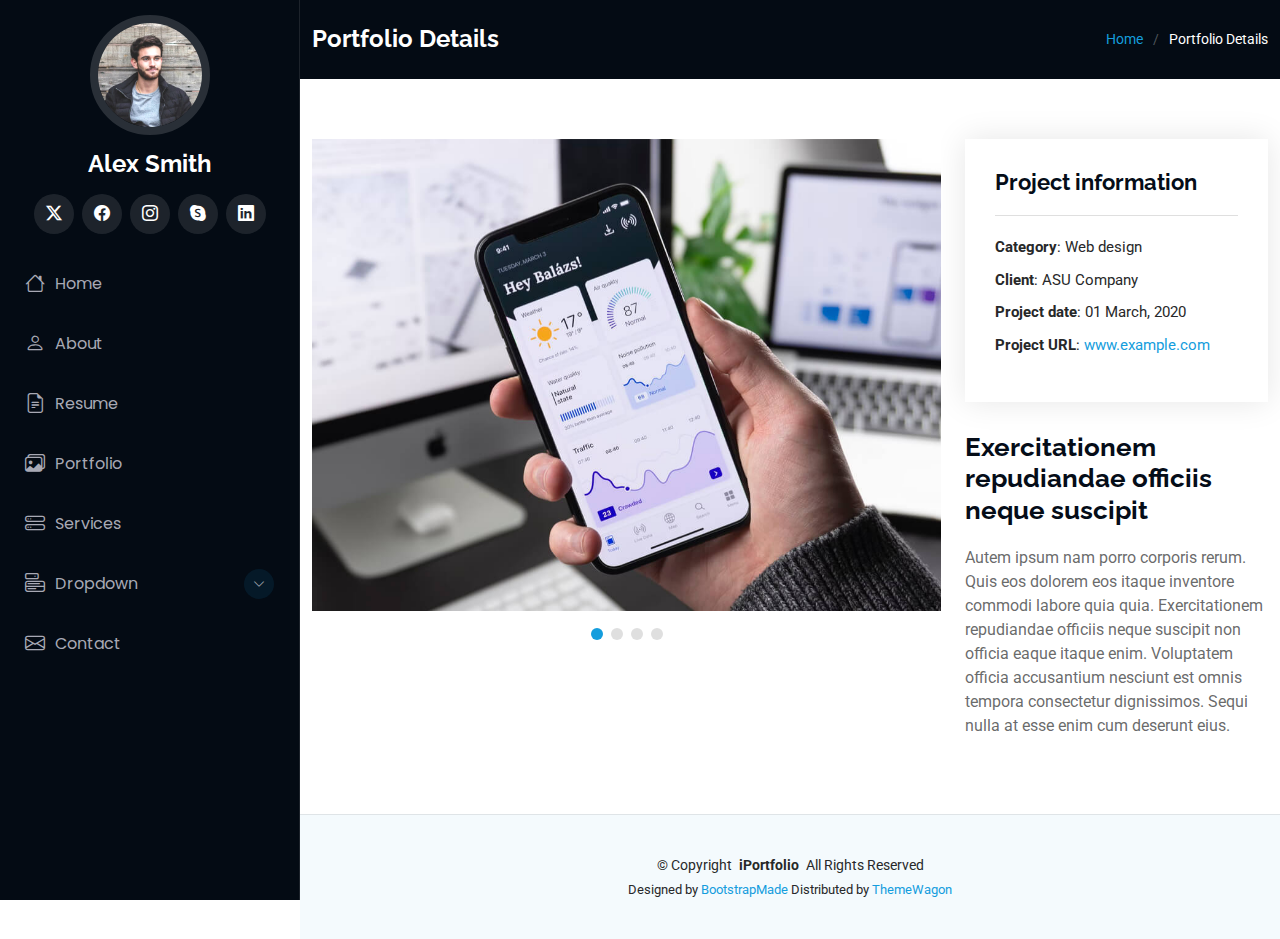
<file: portfolio-details.html>
<!DOCTYPE html>
<html lang="en">

<head>
  <meta charset="utf-8">
  <meta content="width=device-width, initial-scale=1.0" name="viewport">
  <title>Portfolio Details - iPortfolio Bootstrap Template</title>
  <meta content="" name="description">
  <meta content="" name="keywords">

  <!-- Favicons -->
  <link href="assets/img/favicon.png" rel="icon">
  <link href="assets/img/apple-touch-icon.png" rel="apple-touch-icon">

  <!-- Fonts -->
  <link href="https://fonts.googleapis.com" rel="preconnect">
  <link href="https://fonts.gstatic.com" rel="preconnect" crossorigin>
  <link href="https://fonts.googleapis.com/css2?family=Roboto:ital,wght@0,100;0,300;0,400;0,500;0,700;0,900;1,100;1,300;1,400;1,500;1,700;1,900&family=Poppins:ital,wght@0,100;0,200;0,300;0,400;0,500;0,600;0,700;0,800;0,900;1,100;1,200;1,300;1,400;1,500;1,600;1,700;1,800;1,900&family=Raleway:ital,wght@0,100;0,200;0,300;0,400;0,500;0,600;0,700;0,800;0,900;1,100;1,200;1,300;1,400;1,500;1,600;1,700;1,800;1,900&display=swap" rel="stylesheet">

  <!-- Vendor CSS Files -->
  <link href="assets/vendor/bootstrap/css/bootstrap.min.css" rel="stylesheet">
  <link href="assets/vendor/bootstrap-icons/bootstrap-icons.css" rel="stylesheet">
  <link href="assets/vendor/aos/aos.css" rel="stylesheet">
  <link href="assets/vendor/glightbox/css/glightbox.min.css" rel="stylesheet">
  <link href="assets/vendor/swiper/swiper-bundle.min.css" rel="stylesheet">

  <!-- Main CSS File -->
  <link href="assets/css/main.css" rel="stylesheet">

  <!-- =======================================================
  * Template Name: iPortfolio
  * Template URL: https://bootstrapmade.com/iportfolio-bootstrap-portfolio-websites-template/
  * Updated: Jun 29 2024 with Bootstrap v5.3.3
  * Author: BootstrapMade.com
  * License: https://bootstrapmade.com/license/
  ======================================================== -->
</head>

<body class="portfolio-details-page">

  <header id="header" class="header dark-background d-flex flex-column">
    <i class="header-toggle d-xl-none bi bi-list"></i>

    <div class="profile-img">
      <img src="assets/img/my-profile-img.jpg" alt="" class="img-fluid rounded-circle">
    </div>

    <a href="index.html" class="logo d-flex align-items-center justify-content-center">
      <!-- Uncomment the line below if you also wish to use an image logo -->
      <!-- <img src="assets/img/logo.png" alt=""> -->
      <h1 class="sitename">Alex Smith</h1>
    </a>

    <div class="social-links text-center">
      <a href="#" class="twitter"><i class="bi bi-twitter-x"></i></a>
      <a href="#" class="facebook"><i class="bi bi-facebook"></i></a>
      <a href="#" class="instagram"><i class="bi bi-instagram"></i></a>
      <a href="#" class="google-plus"><i class="bi bi-skype"></i></a>
      <a href="#" class="linkedin"><i class="bi bi-linkedin"></i></a>
    </div>

    <nav id="navmenu" class="navmenu">
      <ul>
        <li><a href="#hero"><i class="bi bi-house navicon"></i>Home</a></li>
        <li><a href="#about"><i class="bi bi-person navicon"></i> About</a></li>
        <li><a href="#resume"><i class="bi bi-file-earmark-text navicon"></i> Resume</a></li>
        <li><a href="#portfolio"><i class="bi bi-images navicon"></i> Portfolio</a></li>
        <li><a href="#services"><i class="bi bi-hdd-stack navicon"></i> Services</a></li>
        <li class="dropdown"><a href="#"><i class="bi bi-menu-button navicon"></i> <span>Dropdown</span> <i class="bi bi-chevron-down toggle-dropdown"></i></a>
          <ul>
            <li><a href="#">Dropdown 1</a></li>
            <li class="dropdown"><a href="#"><span>Deep Dropdown</span> <i class="bi bi-chevron-down toggle-dropdown"></i></a>
              <ul>
                <li><a href="#">Deep Dropdown 1</a></li>
                <li><a href="#">Deep Dropdown 2</a></li>
                <li><a href="#">Deep Dropdown 3</a></li>
                <li><a href="#">Deep Dropdown 4</a></li>
                <li><a href="#">Deep Dropdown 5</a></li>
              </ul>
            </li>
            <li><a href="#">Dropdown 2</a></li>
            <li><a href="#">Dropdown 3</a></li>
            <li><a href="#">Dropdown 4</a></li>
          </ul>
        </li>
        <li><a href="#contact"><i class="bi bi-envelope navicon"></i> Contact</a></li>
      </ul>
    </nav>

  </header>

  <main class="main">

    <!-- Page Title -->
    <div class="page-title dark-background">
      <div class="container d-lg-flex justify-content-between align-items-center">
        <h1 class="mb-2 mb-lg-0">Portfolio Details</h1>
        <nav class="breadcrumbs">
          <ol>
            <li><a href="index.html">Home</a></li>
            <li class="current">Portfolio Details</li>
          </ol>
        </nav>
      </div>
    </div><!-- End Page Title -->

    <!-- Portfolio Details Section -->
    <section id="portfolio-details" class="portfolio-details section">

      <div class="container" data-aos="fade-up" data-aos-delay="100">

        <div class="row gy-4">

          <div class="col-lg-8">
            <div class="portfolio-details-slider swiper init-swiper">

              <script type="application/json" class="swiper-config">
                {
                  "loop": true,
                  "speed": 600,
                  "autoplay": {
                    "delay": 5000
                  },
                  "slidesPerView": "auto",
                  "pagination": {
                    "el": ".swiper-pagination",
                    "type": "bullets",
                    "clickable": true
                  }
                }
              </script>

              <div class="swiper-wrapper align-items-center">

                <div class="swiper-slide">
                  <img src="assets/img/portfolio/app-1.jpg" alt="">
                </div>

                <div class="swiper-slide">
                  <img src="assets/img/portfolio/product-1.jpg" alt="">
                </div>

                <div class="swiper-slide">
                  <img src="assets/img/portfolio/branding-1.jpg" alt="">
                </div>

                <div class="swiper-slide">
                  <img src="assets/img/portfolio/books-1.jpg" alt="">
                </div>

              </div>
              <div class="swiper-pagination"></div>
            </div>
          </div>

          <div class="col-lg-4">
            <div class="portfolio-info" data-aos="fade-up" data-aos-delay="200">
              <h3>Project information</h3>
              <ul>
                <li><strong>Category</strong>: Web design</li>
                <li><strong>Client</strong>: ASU Company</li>
                <li><strong>Project date</strong>: 01 March, 2020</li>
                <li><strong>Project URL</strong>: <a href="#">www.example.com</a></li>
              </ul>
            </div>
            <div class="portfolio-description" data-aos="fade-up" data-aos-delay="300">
              <h2>Exercitationem repudiandae officiis neque suscipit</h2>
              <p>
                Autem ipsum nam porro corporis rerum. Quis eos dolorem eos itaque inventore commodi labore quia quia. Exercitationem repudiandae officiis neque suscipit non officia eaque itaque enim. Voluptatem officia accusantium nesciunt est omnis tempora consectetur dignissimos. Sequi nulla at esse enim cum deserunt eius.
              </p>
            </div>
          </div>

        </div>

      </div>

    </section><!-- /Portfolio Details Section -->

  </main>

  <footer id="footer" class="footer position-relative light-background">

    <div class="container">
      <div class="copyright text-center ">
        <p>© <span>Copyright</span> <strong class="px-1 sitename">iPortfolio</strong> <span>All Rights Reserved</span></p>
      </div>
      <div class="credits">
        <!-- All the links in the footer should remain intact. -->
        <!-- You can delete the links only if you've purchased the pro version. -->
        <!-- Licensing information: https://bootstrapmade.com/license/ -->
        <!-- Purchase the pro version with working PHP/AJAX contact form: [buy-url] -->
        Designed by <a href="https://bootstrapmade.com/">BootstrapMade</a> Distributed by <a href="https://themewagon.com">ThemeWagon</a>
      </div>
    </div>

  </footer>

  <!-- Scroll Top -->
  <a href="#" id="scroll-top" class="scroll-top d-flex align-items-center justify-content-center"><i class="bi bi-arrow-up-short"></i></a>

  <!-- Preloader -->
  <div id="preloader"></div>

  <!-- Vendor JS Files -->
  <script src="assets/vendor/bootstrap/js/bootstrap.bundle.min.js"></script>
  <script src="assets/vendor/php-email-form/validate.js"></script>
  <script src="assets/vendor/aos/aos.js"></script>
  <script src="assets/vendor/typed.js/typed.umd.js"></script>
  <script src="assets/vendor/purecounter/purecounter_vanilla.js"></script>
  <script src="assets/vendor/waypoints/noframework.waypoints.js"></script>
  <script src="assets/vendor/glightbox/js/glightbox.min.js"></script>
  <script src="assets/vendor/imagesloaded/imagesloaded.pkgd.min.js"></script>
  <script src="assets/vendor/isotope-layout/isotope.pkgd.min.js"></script>
  <script src="assets/vendor/swiper/swiper-bundle.min.js"></script>

  <!-- Main JS File -->
  <script src="assets/js/main.js"></script>

</body>

</html>
</file>
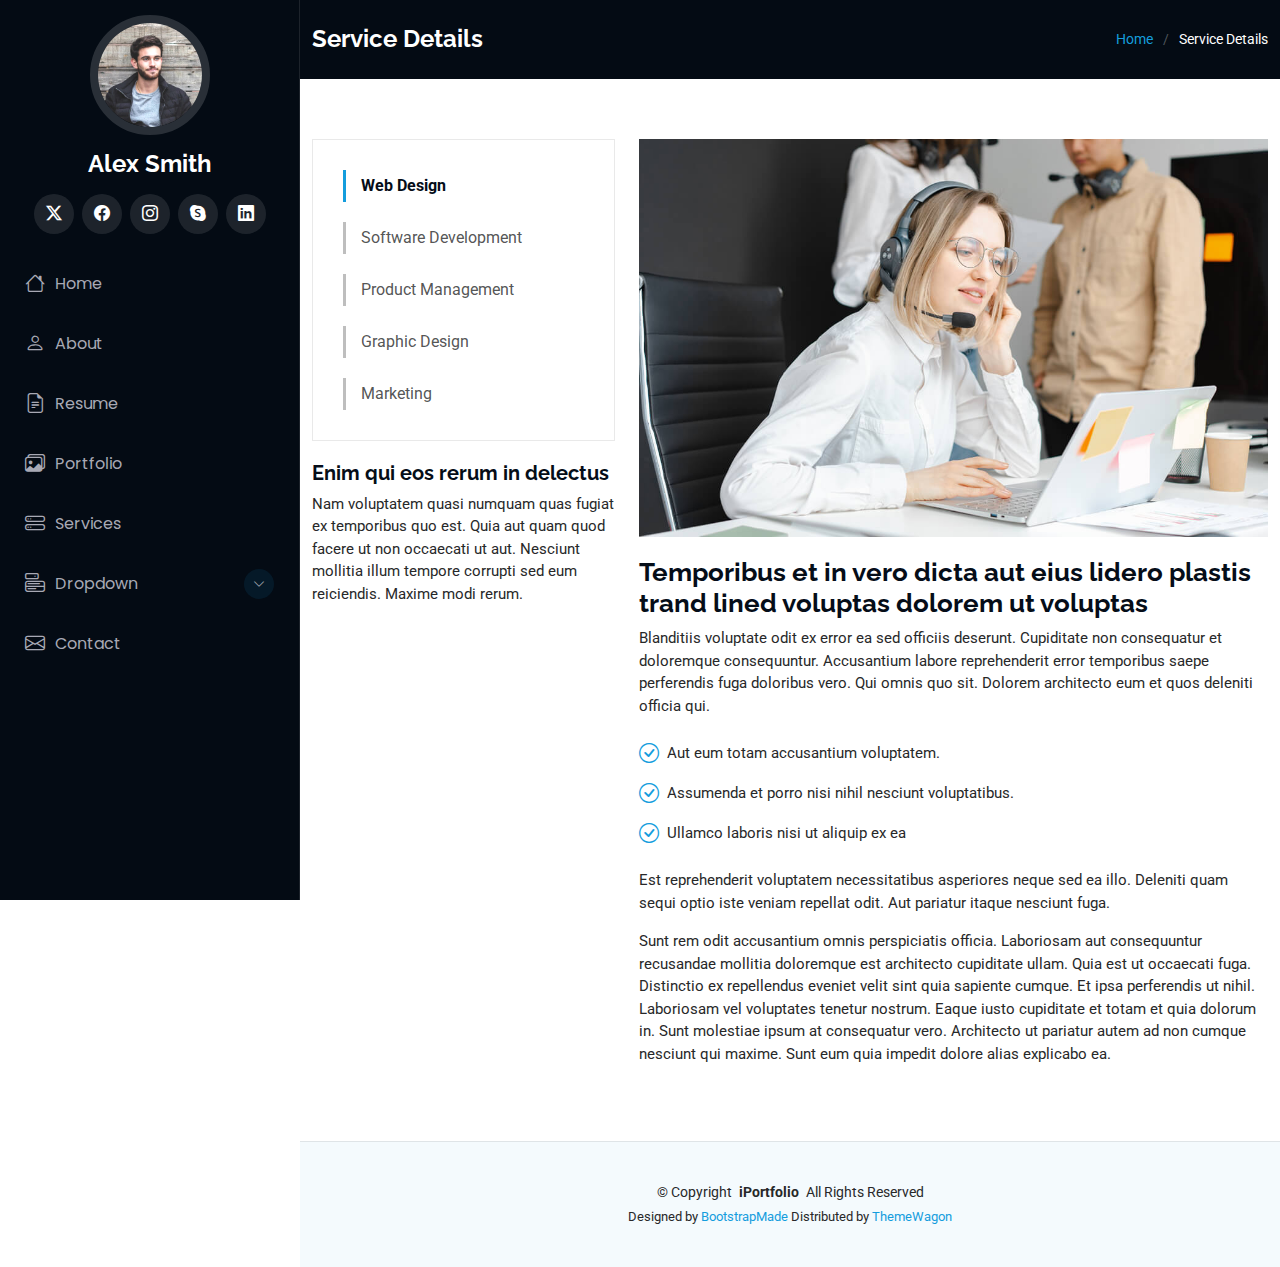
<file: service-details.html>
<!DOCTYPE html>
<html lang="en">

<head>
  <meta charset="utf-8">
  <meta content="width=device-width, initial-scale=1.0" name="viewport">
  <title>Service Details - iPortfolio Bootstrap Template</title>
  <meta content="" name="description">
  <meta content="" name="keywords">

  <!-- Favicons -->
  <link href="assets/img/favicon.png" rel="icon">
  <link href="assets/img/apple-touch-icon.png" rel="apple-touch-icon">

  <!-- Fonts -->
  <link href="https://fonts.googleapis.com" rel="preconnect">
  <link href="https://fonts.gstatic.com" rel="preconnect" crossorigin>
  <link href="https://fonts.googleapis.com/css2?family=Roboto:ital,wght@0,100;0,300;0,400;0,500;0,700;0,900;1,100;1,300;1,400;1,500;1,700;1,900&family=Poppins:ital,wght@0,100;0,200;0,300;0,400;0,500;0,600;0,700;0,800;0,900;1,100;1,200;1,300;1,400;1,500;1,600;1,700;1,800;1,900&family=Raleway:ital,wght@0,100;0,200;0,300;0,400;0,500;0,600;0,700;0,800;0,900;1,100;1,200;1,300;1,400;1,500;1,600;1,700;1,800;1,900&display=swap" rel="stylesheet">

  <!-- Vendor CSS Files -->
  <link href="assets/vendor/bootstrap/css/bootstrap.min.css" rel="stylesheet">
  <link href="assets/vendor/bootstrap-icons/bootstrap-icons.css" rel="stylesheet">
  <link href="assets/vendor/aos/aos.css" rel="stylesheet">
  <link href="assets/vendor/glightbox/css/glightbox.min.css" rel="stylesheet">
  <link href="assets/vendor/swiper/swiper-bundle.min.css" rel="stylesheet">

  <!-- Main CSS File -->
  <link href="assets/css/main.css" rel="stylesheet">

  <!-- =======================================================
  * Template Name: iPortfolio
  * Template URL: https://bootstrapmade.com/iportfolio-bootstrap-portfolio-websites-template/
  * Updated: Jun 29 2024 with Bootstrap v5.3.3
  * Author: BootstrapMade.com
  * License: https://bootstrapmade.com/license/
  ======================================================== -->
</head>

<body class="service-details-page">

  <header id="header" class="header dark-background d-flex flex-column">
    <i class="header-toggle d-xl-none bi bi-list"></i>

    <div class="profile-img">
      <img src="assets/img/my-profile-img.jpg" alt="" class="img-fluid rounded-circle">
    </div>

    <a href="index.html" class="logo d-flex align-items-center justify-content-center">
      <!-- Uncomment the line below if you also wish to use an image logo -->
      <!-- <img src="assets/img/logo.png" alt=""> -->
      <h1 class="sitename">Alex Smith</h1>
    </a>

    <div class="social-links text-center">
      <a href="#" class="twitter"><i class="bi bi-twitter-x"></i></a>
      <a href="#" class="facebook"><i class="bi bi-facebook"></i></a>
      <a href="#" class="instagram"><i class="bi bi-instagram"></i></a>
      <a href="#" class="google-plus"><i class="bi bi-skype"></i></a>
      <a href="#" class="linkedin"><i class="bi bi-linkedin"></i></a>
    </div>

    <nav id="navmenu" class="navmenu">
      <ul>
        <li><a href="#hero"><i class="bi bi-house navicon"></i>Home</a></li>
        <li><a href="#about"><i class="bi bi-person navicon"></i> About</a></li>
        <li><a href="#resume"><i class="bi bi-file-earmark-text navicon"></i> Resume</a></li>
        <li><a href="#portfolio"><i class="bi bi-images navicon"></i> Portfolio</a></li>
        <li><a href="#services"><i class="bi bi-hdd-stack navicon"></i> Services</a></li>
        <li class="dropdown"><a href="#"><i class="bi bi-menu-button navicon"></i> <span>Dropdown</span> <i class="bi bi-chevron-down toggle-dropdown"></i></a>
          <ul>
            <li><a href="#">Dropdown 1</a></li>
            <li class="dropdown"><a href="#"><span>Deep Dropdown</span> <i class="bi bi-chevron-down toggle-dropdown"></i></a>
              <ul>
                <li><a href="#">Deep Dropdown 1</a></li>
                <li><a href="#">Deep Dropdown 2</a></li>
                <li><a href="#">Deep Dropdown 3</a></li>
                <li><a href="#">Deep Dropdown 4</a></li>
                <li><a href="#">Deep Dropdown 5</a></li>
              </ul>
            </li>
            <li><a href="#">Dropdown 2</a></li>
            <li><a href="#">Dropdown 3</a></li>
            <li><a href="#">Dropdown 4</a></li>
          </ul>
        </li>
        <li><a href="#contact"><i class="bi bi-envelope navicon"></i> Contact</a></li>
      </ul>
    </nav>

  </header>

  <main class="main">

    <!-- Page Title -->
    <div class="page-title dark-background">
      <div class="container d-lg-flex justify-content-between align-items-center">
        <h1 class="mb-2 mb-lg-0">Service Details</h1>
        <nav class="breadcrumbs">
          <ol>
            <li><a href="index.html">Home</a></li>
            <li class="current">Service Details</li>
          </ol>
        </nav>
      </div>
    </div><!-- End Page Title -->

    <!-- Service Details Section -->
    <section id="service-details" class="service-details section">

      <div class="container">

        <div class="row gy-4">

          <div class="col-lg-4" data-aos="fade-up" data-aos-delay="100">
            <div class="services-list">
              <a href="#" class="active">Web Design</a>
              <a href="#">Software Development</a>
              <a href="#">Product Management</a>
              <a href="#">Graphic Design</a>
              <a href="#">Marketing</a>
            </div>

            <h4>Enim qui eos rerum in delectus</h4>
            <p>Nam voluptatem quasi numquam quas fugiat ex temporibus quo est. Quia aut quam quod facere ut non occaecati ut aut. Nesciunt mollitia illum tempore corrupti sed eum reiciendis. Maxime modi rerum.</p>
          </div>

          <div class="col-lg-8" data-aos="fade-up" data-aos-delay="200">
            <img src="assets/img/services.jpg" alt="" class="img-fluid services-img">
            <h3>Temporibus et in vero dicta aut eius lidero plastis trand lined voluptas dolorem ut voluptas</h3>
            <p>
              Blanditiis voluptate odit ex error ea sed officiis deserunt. Cupiditate non consequatur et doloremque consequuntur. Accusantium labore reprehenderit error temporibus saepe perferendis fuga doloribus vero. Qui omnis quo sit. Dolorem architecto eum et quos deleniti officia qui.
            </p>
            <ul>
              <li><i class="bi bi-check-circle"></i> <span>Aut eum totam accusantium voluptatem.</span></li>
              <li><i class="bi bi-check-circle"></i> <span>Assumenda et porro nisi nihil nesciunt voluptatibus.</span></li>
              <li><i class="bi bi-check-circle"></i> <span>Ullamco laboris nisi ut aliquip ex ea</span></li>
            </ul>
            <p>
              Est reprehenderit voluptatem necessitatibus asperiores neque sed ea illo. Deleniti quam sequi optio iste veniam repellat odit. Aut pariatur itaque nesciunt fuga.
            </p>
            <p>
              Sunt rem odit accusantium omnis perspiciatis officia. Laboriosam aut consequuntur recusandae mollitia doloremque est architecto cupiditate ullam. Quia est ut occaecati fuga. Distinctio ex repellendus eveniet velit sint quia sapiente cumque. Et ipsa perferendis ut nihil. Laboriosam vel voluptates tenetur nostrum. Eaque iusto cupiditate et totam et quia dolorum in. Sunt molestiae ipsum at consequatur vero. Architecto ut pariatur autem ad non cumque nesciunt qui maxime. Sunt eum quia impedit dolore alias explicabo ea.
            </p>
          </div>

        </div>

      </div>

    </section><!-- /Service Details Section -->

  </main>

  <footer id="footer" class="footer position-relative light-background">

    <div class="container">
      <div class="copyright text-center ">
        <p>© <span>Copyright</span> <strong class="px-1 sitename">iPortfolio</strong> <span>All Rights Reserved</span></p>
      </div>
      <div class="credits">
        <!-- All the links in the footer should remain intact. -->
        <!-- You can delete the links only if you've purchased the pro version. -->
        <!-- Licensing information: https://bootstrapmade.com/license/ -->
        <!-- Purchase the pro version with working PHP/AJAX contact form: [buy-url] -->
        Designed by <a href="https://bootstrapmade.com/">BootstrapMade</a> Distributed by <a href="https://themewagon.com">ThemeWagon</a>
      </div>
    </div>

  </footer>

  <!-- Scroll Top -->
  <a href="#" id="scroll-top" class="scroll-top d-flex align-items-center justify-content-center"><i class="bi bi-arrow-up-short"></i></a>

  <!-- Preloader -->
  <div id="preloader"></div>

  <!-- Vendor JS Files -->
  <script src="assets/vendor/bootstrap/js/bootstrap.bundle.min.js"></script>
  <script src="assets/vendor/php-email-form/validate.js"></script>
  <script src="assets/vendor/aos/aos.js"></script>
  <script src="assets/vendor/typed.js/typed.umd.js"></script>
  <script src="assets/vendor/purecounter/purecounter_vanilla.js"></script>
  <script src="assets/vendor/waypoints/noframework.waypoints.js"></script>
  <script src="assets/vendor/glightbox/js/glightbox.min.js"></script>
  <script src="assets/vendor/imagesloaded/imagesloaded.pkgd.min.js"></script>
  <script src="assets/vendor/isotope-layout/isotope.pkgd.min.js"></script>
  <script src="assets/vendor/swiper/swiper-bundle.min.js"></script>

  <!-- Main JS File -->
  <script src="assets/js/main.js"></script>

</body>

</html>
</file>
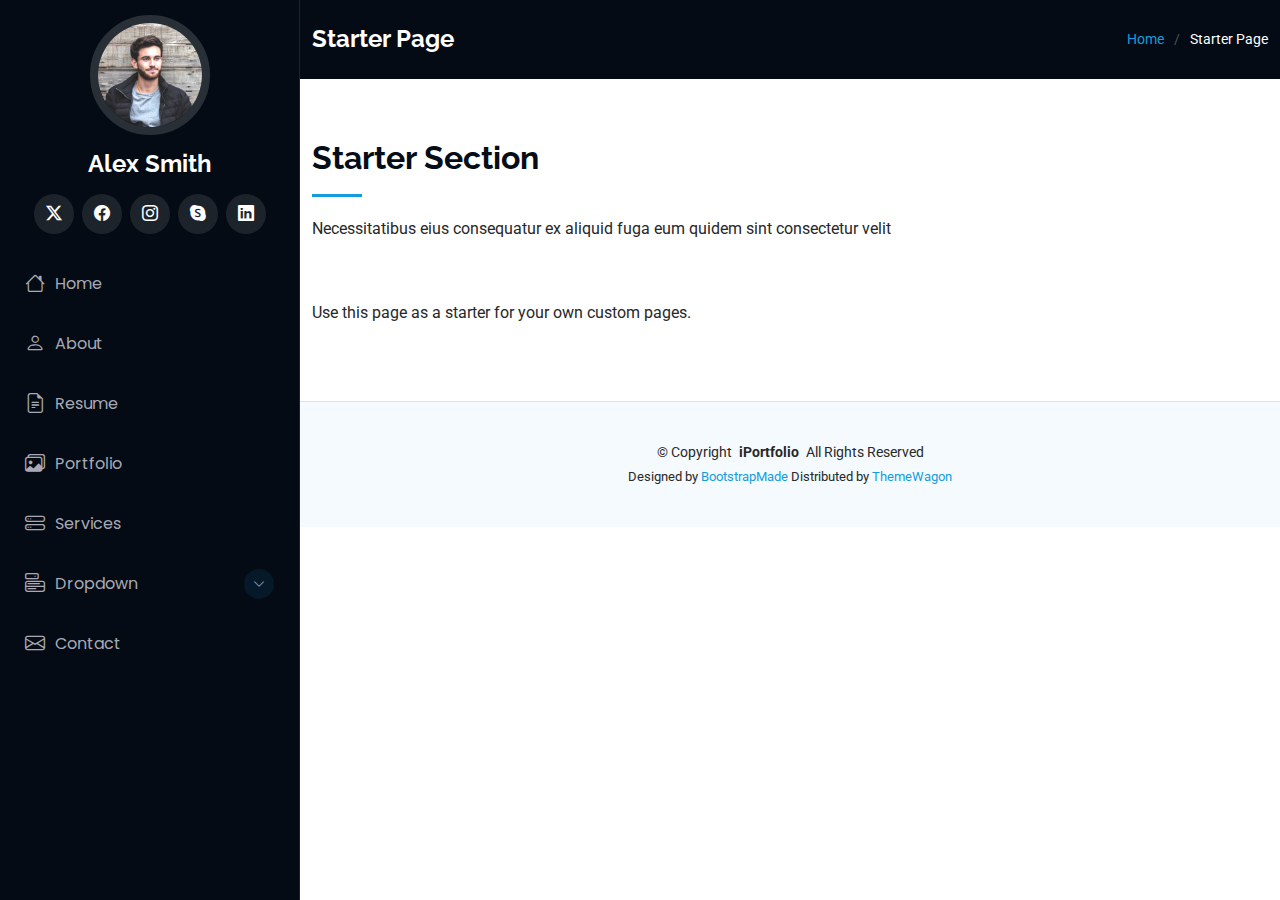
<file: starter-page.html>
<!DOCTYPE html>
<html lang="en">

<head>
  <meta charset="utf-8">
  <meta content="width=device-width, initial-scale=1.0" name="viewport">
  <title>Starter Page - iPortfolio Bootstrap Template</title>
  <meta content="" name="description">
  <meta content="" name="keywords">

  <!-- Favicons -->
  <link href="assets/img/favicon.png" rel="icon">
  <link href="assets/img/apple-touch-icon.png" rel="apple-touch-icon">

  <!-- Fonts -->
  <link href="https://fonts.googleapis.com" rel="preconnect">
  <link href="https://fonts.gstatic.com" rel="preconnect" crossorigin>
  <link href="https://fonts.googleapis.com/css2?family=Roboto:ital,wght@0,100;0,300;0,400;0,500;0,700;0,900;1,100;1,300;1,400;1,500;1,700;1,900&family=Poppins:ital,wght@0,100;0,200;0,300;0,400;0,500;0,600;0,700;0,800;0,900;1,100;1,200;1,300;1,400;1,500;1,600;1,700;1,800;1,900&family=Raleway:ital,wght@0,100;0,200;0,300;0,400;0,500;0,600;0,700;0,800;0,900;1,100;1,200;1,300;1,400;1,500;1,600;1,700;1,800;1,900&display=swap" rel="stylesheet">

  <!-- Vendor CSS Files -->
  <link href="assets/vendor/bootstrap/css/bootstrap.min.css" rel="stylesheet">
  <link href="assets/vendor/bootstrap-icons/bootstrap-icons.css" rel="stylesheet">
  <link href="assets/vendor/aos/aos.css" rel="stylesheet">
  <link href="assets/vendor/glightbox/css/glightbox.min.css" rel="stylesheet">
  <link href="assets/vendor/swiper/swiper-bundle.min.css" rel="stylesheet">

  <!-- Main CSS File -->
  <link href="assets/css/main.css" rel="stylesheet">

  <!-- =======================================================
  * Template Name: iPortfolio
  * Template URL: https://bootstrapmade.com/iportfolio-bootstrap-portfolio-websites-template/
  * Updated: Jun 29 2024 with Bootstrap v5.3.3
  * Author: BootstrapMade.com
  * License: https://bootstrapmade.com/license/
  ======================================================== -->
</head>

<body class="starter-page-page">

  <header id="header" class="header dark-background d-flex flex-column">
    <i class="header-toggle d-xl-none bi bi-list"></i>

    <div class="profile-img">
      <img src="assets/img/my-profile-img.jpg" alt="" class="img-fluid rounded-circle">
    </div>

    <a href="index.html" class="logo d-flex align-items-center justify-content-center">
      <!-- Uncomment the line below if you also wish to use an image logo -->
      <!-- <img src="assets/img/logo.png" alt=""> -->
      <h1 class="sitename">Alex Smith</h1>
    </a>

    <div class="social-links text-center">
      <a href="#" class="twitter"><i class="bi bi-twitter-x"></i></a>
      <a href="#" class="facebook"><i class="bi bi-facebook"></i></a>
      <a href="#" class="instagram"><i class="bi bi-instagram"></i></a>
      <a href="#" class="google-plus"><i class="bi bi-skype"></i></a>
      <a href="#" class="linkedin"><i class="bi bi-linkedin"></i></a>
    </div>

    <nav id="navmenu" class="navmenu">
      <ul>
        <li><a href="#hero"><i class="bi bi-house navicon"></i>Home</a></li>
        <li><a href="#about"><i class="bi bi-person navicon"></i> About</a></li>
        <li><a href="#resume"><i class="bi bi-file-earmark-text navicon"></i> Resume</a></li>
        <li><a href="#portfolio"><i class="bi bi-images navicon"></i> Portfolio</a></li>
        <li><a href="#services"><i class="bi bi-hdd-stack navicon"></i> Services</a></li>
        <li class="dropdown"><a href="#"><i class="bi bi-menu-button navicon"></i> <span>Dropdown</span> <i class="bi bi-chevron-down toggle-dropdown"></i></a>
          <ul>
            <li><a href="#">Dropdown 1</a></li>
            <li class="dropdown"><a href="#"><span>Deep Dropdown</span> <i class="bi bi-chevron-down toggle-dropdown"></i></a>
              <ul>
                <li><a href="#">Deep Dropdown 1</a></li>
                <li><a href="#">Deep Dropdown 2</a></li>
                <li><a href="#">Deep Dropdown 3</a></li>
                <li><a href="#">Deep Dropdown 4</a></li>
                <li><a href="#">Deep Dropdown 5</a></li>
              </ul>
            </li>
            <li><a href="#">Dropdown 2</a></li>
            <li><a href="#">Dropdown 3</a></li>
            <li><a href="#">Dropdown 4</a></li>
          </ul>
        </li>
        <li><a href="#contact"><i class="bi bi-envelope navicon"></i> Contact</a></li>
      </ul>
    </nav>

  </header>

  <main class="main">

    <!-- Page Title -->
    <div class="page-title dark-background">
      <div class="container d-lg-flex justify-content-between align-items-center">
        <h1 class="mb-2 mb-lg-0">Starter Page</h1>
        <nav class="breadcrumbs">
          <ol>
            <li><a href="index.html">Home</a></li>
            <li class="current">Starter Page</li>
          </ol>
        </nav>
      </div>
    </div><!-- End Page Title -->

    <!-- Starter Section Section -->
    <section id="starter-section" class="starter-section section">

      <!-- Section Title -->
      <div class="container section-title" data-aos="fade-up">
        <h2>Starter Section</h2>
        <p>Necessitatibus eius consequatur ex aliquid fuga eum quidem sint consectetur velit</p>
      </div><!-- End Section Title -->

      <div class="container" data-aos="fade-up">
        <p>Use this page as a starter for your own custom pages.</p>
      </div>

    </section><!-- /Starter Section Section -->

  </main>

  <footer id="footer" class="footer position-relative light-background">

    <div class="container">
      <div class="copyright text-center ">
        <p>© <span>Copyright</span> <strong class="px-1 sitename">iPortfolio</strong> <span>All Rights Reserved</span></p>
      </div>
      <div class="credits">
        <!-- All the links in the footer should remain intact. -->
        <!-- You can delete the links only if you've purchased the pro version. -->
        <!-- Licensing information: https://bootstrapmade.com/license/ -->
        <!-- Purchase the pro version with working PHP/AJAX contact form: [buy-url] -->
        Designed by <a href="https://bootstrapmade.com/">BootstrapMade</a> Distributed by <a href="https://themewagon.com">ThemeWagon</a>
      </div>
    </div>

  </footer>

  <!-- Scroll Top -->
  <a href="#" id="scroll-top" class="scroll-top d-flex align-items-center justify-content-center"><i class="bi bi-arrow-up-short"></i></a>

  <!-- Preloader -->
  <div id="preloader"></div>

  <!-- Vendor JS Files -->
  <script src="assets/vendor/bootstrap/js/bootstrap.bundle.min.js"></script>
  <script src="assets/vendor/php-email-form/validate.js"></script>
  <script src="assets/vendor/aos/aos.js"></script>
  <script src="assets/vendor/typed.js/typed.umd.js"></script>
  <script src="assets/vendor/purecounter/purecounter_vanilla.js"></script>
  <script src="assets/vendor/waypoints/noframework.waypoints.js"></script>
  <script src="assets/vendor/glightbox/js/glightbox.min.js"></script>
  <script src="assets/vendor/imagesloaded/imagesloaded.pkgd.min.js"></script>
  <script src="assets/vendor/isotope-layout/isotope.pkgd.min.js"></script>
  <script src="assets/vendor/swiper/swiper-bundle.min.js"></script>

  <!-- Main JS File -->
  <script src="assets/js/main.js"></script>

</body>

</html>
</file>
<file: assets/css/main.css>
/**
* Template Name: iPortfolio
* Template URL: https://bootstrapmade.com/iportfolio-bootstrap-portfolio-websites-template/
* Updated: Jun 29 2024 with Bootstrap v5.3.3
* Author: BootstrapMade.com
* License: https://bootstrapmade.com/license/
*/

/*--------------------------------------------------------------
# Font & Color Variables
# Help: https://bootstrapmade.com/color-system/
--------------------------------------------------------------*/
/* Fonts */
:root {
  --default-font: "Roboto",  system-ui, -apple-system, "Segoe UI", Roboto, "Helvetica Neue", Arial, "Noto Sans", "Liberation Sans", sans-serif, "Apple Color Emoji", "Segoe UI Emoji", "Segoe UI Symbol", "Noto Color Emoji";
  --heading-font: "Raleway",  sans-serif;
  --nav-font: "Poppins",  sans-serif;
}

/* Global Colors - The following color variables are used throughout the website. Updating them here will change the color scheme of the entire website */
:root { 
  --background-color: #ffffff; /* Background color for the entire website, including individual sections */
  --default-color: #272829; /* Default color used for the majority of the text content across the entire website */
  --heading-color: #050d18; /* Color for headings, subheadings and title throughout the website */
  --accent-color: #149ddd; /* Accent color that represents your brand on the website. It's used for buttons, links, and other elements that need to stand out */
  --surface-color: #ffffff; /* The surface color is used as a background of boxed elements within sections, such as cards, icon boxes, or other elements that require a visual separation from the global background. */
  --contrast-color: #ffffff; /* Contrast color for text, ensuring readability against backgrounds of accent, heading, or default colors. */
}

/* Nav Menu Colors - The following color variables are used specifically for the navigation menu. They are separate from the global colors to allow for more customization options */
:root {
  --nav-color: #a8a9b4;  /* The default color of the main navmenu links */
  --nav-hover-color: #ffffff; /* Applied to main navmenu links when they are hovered over or active */
  --nav-mobile-background-color: #040b14; /* Used as the background color for mobile navigation menu */
  --nav-dropdown-background-color: #040b14; /* Used as the background color for dropdown items that appear when hovering over primary navigation items */
  --nav-dropdown-color: #a8a9b4; /* Used for navigation links of the dropdown items in the navigation menu. */
  --nav-dropdown-hover-color: #ffffff; /* Similar to --nav-hover-color, this color is applied to dropdown navigation links when they are hovered over. */
}

/* Color Presets - These classes override global colors when applied to any section or element, providing reuse of the sam color scheme. */

.light-background {
  --background-color: #f4fafd;
  --surface-color: #ffffff;
}

.dark-background {
  --background-color: #040b14;
  --default-color: #ffffff;
  --heading-color: #ffffff;
  --surface-color: #151f2b;
  --contrast-color: #ffffff;
}

/* Smooth scroll */
:root {
  scroll-behavior: smooth;
}

/*--------------------------------------------------------------
# General Styling & Shared Classes
--------------------------------------------------------------*/
body {
  color: var(--default-color);
  background-color: var(--background-color);
  font-family: var(--default-font);
}

a {
  color: var(--accent-color);
  text-decoration: none;
  transition: 0.3s;
}

a:hover {
  color: color-mix(in srgb, var(--accent-color), transparent 25%);
  text-decoration: none;
}

h1,
h2,
h3,
h4,
h5,
h6 {
  color: var(--heading-color);
  font-family: var(--heading-font);
}

/* PHP Email Form Messages
------------------------------*/
.php-email-form .error-message {
  display: none;
  background: #df1529;
  color: #ffffff;
  text-align: left;
  padding: 15px;
  margin-bottom: 24px;
  font-weight: 600;
}

.php-email-form .sent-message {
  display: none;
  color: #ffffff;
  background: #059652;
  text-align: center;
  padding: 15px;
  margin-bottom: 24px;
  font-weight: 600;
}

.php-email-form .loading {
  display: none;
  background: var(--surface-color);
  text-align: center;
  padding: 15px;
  margin-bottom: 24px;
}

.php-email-form .loading:before {
  content: "";
  display: inline-block;
  border-radius: 50%;
  width: 24px;
  height: 24px;
  margin: 0 10px -6px 0;
  border: 3px solid var(--accent-color);
  border-top-color: var(--surface-color);
  animation: php-email-form-loading 1s linear infinite;
}

@keyframes php-email-form-loading {
  0% {
    transform: rotate(0deg);
  }

  100% {
    transform: rotate(360deg);
  }
}

/*--------------------------------------------------------------
# Global Header
--------------------------------------------------------------*/
.header {
  color: var(--default-color);
  background-color: var(--background-color);
  position: fixed;
  top: 0;
  left: 0;
  bottom: 0;
  padding: 0 15px;
  width: 300px;
  transition: all ease-in-out 0.3s;
  overflow-y: auto;
  z-index: 997;
  border-right: 1px solid color-mix(in srgb, var(--default-color), transparent 90%);
}

.header .profile-img img {
  margin: 15px auto;
  display: block;
  width: 120px;
  border: 8px solid color-mix(in srgb, var(--default-color), transparent 85%);
}

.header .logo {
  line-height: 1;
  margin-bottom: 15px;
}

.header .logo img {
  max-height: 32px;
  margin-right: 8px;
}

.header .logo h1 {
  font-size: 24px;
  margin: 0;
  font-weight: 700;
  color: var(--heading-color);
}

.header .social-links {
  margin: 0 0 20px 0;
}

.header .social-links a {
  font-size: 16px;
  display: inline-flex;
  align-items: center;
  justify-content: center;
  background: color-mix(in srgb, var(--default-color), transparent 90%);
  color: var(--default-color);
  margin: 0 2px;
  border-radius: 50%;
  text-align: center;
  width: 40px;
  height: 40px;
  transition: 0.3s;
}

.header .social-links a:hover {
  color: var(--contrast-color);
  background: var(--accent-color);
}

@media (min-width: 1200px) {

  .header~main,
  .header~#footer {
    margin-left: 300px;
  }
}

@media (max-width: 1199px) {
  .header {
    left: -100%;
  }
}

.header.header-show {
  left: 0;
}

.header .header-toggle {
  color: var(--contrast-color);
  background-color: var(--accent-color);
  font-size: 22px;
  display: flex;
  align-items: center;
  justify-content: center;
  width: 40px;
  height: 40px;
  border-radius: 50%;
  cursor: pointer;
  position: fixed;
  top: 15px;
  right: 15px;
  z-index: 9999;
  transition: background-color 0.3s;
}

.header .header-toggle:hover {
  color: var(--contrast-color);
  background-color: color-mix(in srgb, var(--accent-color) 90%, white 15%);
}

/*--------------------------------------------------------------
# Navigation Menu
--------------------------------------------------------------*/
.mobile-nav-toggle {
  display: none;
}

.navmenu {
  padding: 0;
  z-index: 9997;
}

.navmenu ul {
  list-style: none;
  padding: 0 0 20px 0;
  margin: 0;
}

.navmenu a,
.navmenu a:focus {
  color: var(--nav-color);
  padding: 15px 10px;
  font-family: var(--nav-font);
  font-size: 16px;
  font-weight: 400;
  display: flex;
  align-items: center;
  white-space: nowrap;
  transition: 0.3s;
  width: 100%;
}

.navmenu a .navicon,
.navmenu a:focus .navicon {
  font-size: 20px;
  margin-right: 10px;
}

.navmenu a .toggle-dropdown,
.navmenu a:focus .toggle-dropdown {
  font-size: 12px;
  line-height: 0;
  margin-left: auto;
  width: 30px;
  height: 30px;
  display: flex;
  align-items: center;
  justify-content: center;
  border-radius: 50%;
  transition: 0.3s;
  flex-shrink: 0;
  background-color: color-mix(in srgb, var(--accent-color), transparent 90%);
}

.navmenu a .toggle-dropdown:hover,
.navmenu a:focus .toggle-dropdown:hover {
  background-color: var(--accent-color);
  color: var(--contrast-color);
}

.navmenu a:hover,
.navmenu .active,
.navmenu .active:focus {
  color: var(--nav-hover-color);
}

.navmenu a:hover .navicon,
.navmenu .active .navicon,
.navmenu .active:focus .navicon {
  color: var(--accent-color);
}

.navmenu .active .toggle-dropdown,
.navmenu .active:focus .toggle-dropdown {
  background-color: var(--accent-color);
  color: var(--contrast-color);
  transform: rotate(180deg);
}

.navmenu .dropdown {
  display: block;
}

.navmenu .dropdown a,
.navmenu .dropdown a:focus {
  color: --nav-dropdown-color;
}

.navmenu .dropdown a:hover,
.navmenu .dropdown .active,
.navmenu .dropdown .active:focus {
  color: var(--nav-dropdown-hover-color);
}

.navmenu .dropdown ul {
  position: static;
  display: none;
  z-index: 99;
  padding: 5px 10px;
  margin: 5px 10px;
  background-color: var(--nav-dropdown-background-color);
  border: 1px solid color-mix(in srgb, var(--default-color), transparent 90%);
  box-shadow: none;
  transition: all 0.5s ease-in-out;
}

.navmenu .dropdown ul ul {
  background-color: rgba(33, 37, 41, 0.1);
}

.navmenu .dropdown>.dropdown-active {
  display: block;
  background-color: rgba(33, 37, 41, 0.03);
}

/*--------------------------------------------------------------
# Global Footer
--------------------------------------------------------------*/
.footer {
  color: var(--default-color);
  background-color: var(--background-color);
  font-size: 14px;
  padding: 40px 0;
  position: relative;
  border-top: 1px solid color-mix(in srgb, var(--default-color), transparent 90%);
}

.footer .copyright p {
  margin-bottom: 0;
}

.footer .credits {
  margin-top: 4px;
  font-size: 13px;
  text-align: center;
}

/*--------------------------------------------------------------
# Preloader
--------------------------------------------------------------*/
#preloader {
  position: fixed;
  inset: 0;
  z-index: 999999;
  overflow: hidden;
  background: var(--background-color);
  transition: all 0.6s ease-out;
}

#preloader:before {
  content: "";
  position: fixed;
  top: calc(50% - 30px);
  left: calc(50% - 30px);
  border: 6px solid #ffffff;
  border-color: var(--accent-color) transparent var(--accent-color) transparent;
  border-radius: 50%;
  width: 60px;
  height: 60px;
  animation: animate-preloader 1.5s linear infinite;
}

@keyframes animate-preloader {
  0% {
    transform: rotate(0deg);
  }

  100% {
    transform: rotate(360deg);
  }
}

/*--------------------------------------------------------------
# Scroll Top Button
--------------------------------------------------------------*/
.scroll-top {
  position: fixed;
  visibility: hidden;
  opacity: 0;
  right: 15px;
  bottom: -15px;
  z-index: 99999;
  background-color: var(--accent-color);
  width: 44px;
  height: 44px;
  border-radius: 50px;
  transition: all 0.4s;
}

.scroll-top i {
  font-size: 24px;
  color: var(--contrast-color);
  line-height: 0;
}

.scroll-top:hover {
  background-color: color-mix(in srgb, var(--accent-color), transparent 20%);
  color: var(--contrast-color);
}

.scroll-top.active {
  visibility: visible;
  opacity: 1;
  bottom: 15px;
}

/*--------------------------------------------------------------
# Disable aos animation delay on mobile devices
--------------------------------------------------------------*/
@media screen and (max-width: 768px) {
  [data-aos-delay] {
    transition-delay: 0 !important;
  }
}

/*--------------------------------------------------------------
# Global Page Titles & Breadcrumbs
--------------------------------------------------------------*/
.page-title {
  color: var(--default-color);
  background-color: var(--background-color);
  padding: 25px 0;
  position: relative;
}

.page-title h1 {
  font-size: 24px;
  font-weight: 700;
}

.page-title .breadcrumbs ol {
  display: flex;
  flex-wrap: wrap;
  list-style: none;
  padding: 0;
  margin: 0;
  font-size: 14px;
  font-weight: 400;
}

.page-title .breadcrumbs ol li+li {
  padding-left: 10px;
}

.page-title .breadcrumbs ol li+li::before {
  content: "/";
  display: inline-block;
  padding-right: 10px;
  color: color-mix(in srgb, var(--default-color), transparent 70%);
}

/*--------------------------------------------------------------
# Global Sections
--------------------------------------------------------------*/
section,
.section {
  color: var(--default-color);
  background-color: var(--background-color);
  padding: 60px 0;
  overflow: clip;
}

/*--------------------------------------------------------------
# Global Section Titles
--------------------------------------------------------------*/
.section-title {
  padding-bottom: 60px;
  position: relative;
}

.section-title h2 {
  font-size: 32px;
  font-weight: 700;
  margin-bottom: 20px;
  padding-bottom: 20px;
  position: relative;
}

.section-title h2:after {
  content: "";
  position: absolute;
  display: block;
  width: 50px;
  height: 3px;
  background: var(--accent-color);
  left: 0;
  bottom: 0;
}

.section-title p {
  margin-bottom: 0;
}

/*--------------------------------------------------------------
# Hero Section
--------------------------------------------------------------*/
.hero {
  width: 100%;
  min-height: 100vh;
  position: relative;
  padding: 80px 0;
  display: flex;
  align-items: center;
  justify-content: center;
}

.hero img {
  position: absolute;
  inset: 0;
  display: block;
  width: 100%;
  height: 100%;
  object-fit: cover;
  z-index: 1;
}

.hero:before {
  content: "";
  background: color-mix(in srgb, var(--background-color), transparent 70%);
  position: absolute;
  inset: 0;
  z-index: 2;
}

.hero .container {
  position: relative;
  z-index: 3;
}

.hero h2 {
  margin: 0;
  font-size: 64px;
  font-weight: 700;
}

.hero p {
  margin: 5px 0 0 0;
  font-size: 26px;
}

.hero p span {
  letter-spacing: 1px;
  border-bottom: 2px solid var(--accent-color);
}

.hero .social-links {
  margin-top: 25px;
}

.hero .social-links a {
  font-size: 24px;
  display: inline-block;
  color: color-mix(in srgb, var(--default-color), transparent 50%);
  line-height: 1;
  margin-right: 20px;
  transition: 0.3s;
}

.hero .social-links a:hover {
  color: var(--accent-color);
}

@media (max-width: 768px) {
  .hero h2 {
    font-size: 32px;
  }

  .hero p {
    font-size: 20px;
  }
}

/*--------------------------------------------------------------
# About Section
--------------------------------------------------------------*/
.about .content h2 {
  font-weight: 700;
  font-size: 24px;
}

.about .content ul {
  list-style: none;
  padding: 0;
}

.about .content ul li {
  margin-bottom: 20px;
  display: flex;
  align-items: center;
}

.about .content ul strong {
  margin-right: 10px;
}

.about .content ul i {
  font-size: 16px;
  margin-right: 5px;
  color: var(--accent-color);
  line-height: 0;
}

/*--------------------------------------------------------------
# Stats Section
--------------------------------------------------------------*/
.stats .stats-item {
  padding: 30px;
  width: 100%;
}

.stats .stats-item i {
  color: var(--accent-color);
  display: block;
  font-size: 44px;
  float: left;
  line-height: 0;
}

.stats .stats-item .purecounter {
  color: var(--heading-color);
  font-size: 48px;
  line-height: 40px;
  display: block;
  font-weight: 700;
  margin-left: 60px;
}

.stats .stats-item p {
  color: color-mix(in srgb, var(--default-color), transparent 40%);
  padding: 15px 0 0 0;
  margin: 0 0 0 60px;
  font-family: var(--heading-font);
  font-size: 14px;
}

/*--------------------------------------------------------------
# Skills Section
--------------------------------------------------------------*/
.skills .progress {
  height: 60px;
  display: block;
  background: none;
  border-radius: 0;
}

.skills .progress .skill {
  color: var(--heading-color);
  padding: 0;
  margin: 0 0 6px 0;
  text-transform: uppercase;
  display: block;
  font-weight: 600;
  font-family: var(--heading-font);
}

.skills .progress .skill .val {
  float: right;
  font-style: normal;
}

.skills .progress-bar-wrap {
  background: color-mix(in srgb, var(--default-color), transparent 90%);
  height: 10px;
}

.skills .progress-bar {
  width: 1px;
  height: 10px;
  transition: 0.9s;
  background-color: var(--accent-color);
}

/*--------------------------------------------------------------
# Resume Section
--------------------------------------------------------------*/
.resume .resume-title {
  color: var(--heading-color);
  font-size: 26px;
  font-weight: 700;
  margin-top: 20px;
  margin-bottom: 20px;
}

.resume .resume-item {
  padding: 0 0 20px 20px;
  margin-top: -2px;
  border-left: 2px solid var(--accent-color);
  position: relative;
}

.resume .resume-item h4 {
  line-height: 18px;
  font-size: 18px;
  font-weight: 600;
  text-transform: uppercase;
  color: color-mix(in srgb, var(--default-color), transparent 20%);
  margin-bottom: 10px;
}

.resume .resume-item h5 {
  font-size: 16px;
  padding: 5px 15px;
  display: inline-block;
  font-weight: 600;
  margin-bottom: 10px;
}

.resume .resume-item ul {
  padding-left: 20px;
}

.resume .resume-item ul li {
  padding-bottom: 10px;
}

.resume .resume-item:last-child {
  padding-bottom: 0;
}

.resume .resume-item::before {
  content: "";
  position: absolute;
  width: 16px;
  height: 16px;
  border-radius: 50px;
  left: -9px;
  top: 0;
  background: var(--background-color);
  border: 2px solid var(--accent-color);
}

/*--------------------------------------------------------------
# Portfolio Section
--------------------------------------------------------------*/
.portfolio .portfolio-filters {
  padding: 0;
  margin: 0 auto 20px auto;
  list-style: none;
  text-align: center;
}

.portfolio .portfolio-filters li {
  cursor: pointer;
  display: inline-block;
  padding: 0;
  font-size: 14px;
  font-weight: 400;
  margin: 0 10px;
  line-height: 1;
  text-transform: uppercase;
  margin-bottom: 10px;
  transition: all 0.3s ease-in-out;
}

.portfolio .portfolio-filters li:hover,
.portfolio .portfolio-filters li.filter-active {
  color: var(--accent-color);
}

.portfolio .portfolio-filters li:first-child {
  margin-left: 0;
}

.portfolio .portfolio-filters li:last-child {
  margin-right: 0;
}

@media (max-width: 575px) {
  .portfolio .portfolio-filters li {
    font-size: 14px;
    margin: 0 5px;
  }
}

.portfolio .portfolio-content {
  position: relative;
  overflow: hidden;
}

.portfolio .portfolio-content img {
  transition: 0.3s;
}

.portfolio .portfolio-content .portfolio-info {
  opacity: 0;
  position: absolute;
  inset: 0;
  z-index: 3;
  transition: all ease-in-out 0.3s;
  background: rgba(0, 0, 0, 0.6);
  padding: 15px;
}

.portfolio .portfolio-content .portfolio-info h4 {
  font-size: 14px;
  padding: 5px 10px;
  font-weight: 400;
  color: #ffffff;
  display: inline-block;
  background-color: var(--accent-color);
}

.portfolio .portfolio-content .portfolio-info p {
  position: absolute;
  bottom: 10px;
  text-align: center;
  display: inline-block;
  left: 0;
  right: 0;
  font-size: 16px;
  font-weight: 600;
  color: rgba(255, 255, 255, 0.8);
}

.portfolio .portfolio-content .portfolio-info .preview-link,
.portfolio .portfolio-content .portfolio-info .details-link {
  position: absolute;
  left: calc(50% - 40px);
  font-size: 26px;
  top: calc(50% - 14px);
  color: #fff;
  transition: 0.3s;
  line-height: 1.2;
}

.portfolio .portfolio-content .portfolio-info .preview-link:hover,
.portfolio .portfolio-content .portfolio-info .details-link:hover {
  color: var(--accent-color);
}

.portfolio .portfolio-content .portfolio-info .details-link {
  left: 50%;
  font-size: 34px;
  line-height: 0;
}

.portfolio .portfolio-content:hover .portfolio-info {
  opacity: 1;
}

.portfolio .portfolio-content:hover img {
  transform: scale(1.1);
}

/*--------------------------------------------------------------
# Services Section
--------------------------------------------------------------*/
.services .service-item {
  position: relative;
}

.services .service-item .icon {
  background: var(--accent-color);
  display: flex;
  align-items: center;
  justify-content: center;
  width: 54px;
  height: 54px;
  border-radius: 50%;
  transition: 0.5s;
  border: 1px solid var(--accent-color);
  margin-right: 20px;
}

.services .service-item .icon i {
  color: var(--contrast-color);
  font-size: 24px;
  line-height: 0;
}

.services .service-item:hover .icon {
  background: var(--surface-color);
}

.services .service-item:hover .icon i {
  color: var(--accent-color);
}

.services .service-item .title {
  font-weight: 700;
  margin-bottom: 15px;
  font-size: 18px;
}

.services .service-item .title a {
  color: var(--heading-color);
}

.services .service-item .title a:hover {
  color: var(--accent-color);
}

.services .service-item .description {
  line-height: 24px;
  font-size: 14px;
}

/*--------------------------------------------------------------
# Testimonials Section
--------------------------------------------------------------*/
.testimonials .testimonials-carousel,
.testimonials .testimonials-slider {
  overflow: hidden;
}

.testimonials .testimonial-item {
  box-sizing: content-box;
  text-align: center;
  min-height: 320px;
}

.testimonials .testimonial-item .testimonial-img {
  width: 90px;
  border-radius: 50%;
  margin: 0 auto;
}

.testimonials .testimonial-item h3 {
  font-size: 18px;
  font-weight: bold;
  margin: 10px 0 5px 0;
}

.testimonials .testimonial-item h4 {
  font-size: 14px;
  color: color-mix(in srgb, var(--default-color), transparent 20%);
  margin: 0;
}

.testimonials .testimonial-item .quote-icon-left,
.testimonials .testimonial-item .quote-icon-right {
  color: color-mix(in srgb, var(--accent-color), transparent 40%);
  font-size: 26px;
  line-height: 0;
}

.testimonials .testimonial-item .quote-icon-left {
  display: inline-block;
  left: -5px;
  position: relative;
}

.testimonials .testimonial-item .quote-icon-right {
  display: inline-block;
  right: -5px;
  position: relative;
  top: 10px;
  transform: scale(-1, -1);
}

.testimonials .testimonial-item p {
  font-style: italic;
  margin: 0 15px 15px 15px;
  padding: 20px;
  background-color: var(--surface-color);
  position: relative;
  margin-bottom: 35px;
  border-radius: 6px;
  box-shadow: 0px 2px 15px rgba(0, 0, 0, 0.1);
}

.testimonials .testimonial-item p::after {
  content: "";
  width: 0;
  height: 0;
  border-top: 20px solid var(--surface-color);
  border-right: 20px solid transparent;
  border-left: 20px solid transparent;
  position: absolute;
  bottom: -20px;
  left: calc(50% - 20px);
}

.testimonials .swiper-wrapper {
  height: auto;
}

.testimonials .swiper-pagination {
  margin-top: 40px;
  position: relative;
}

.testimonials .swiper-pagination .swiper-pagination-bullet {
  width: 12px;
  height: 12px;
  background-color: var(--background-color);
  opacity: 1;
  border: 1px solid var(--accent-color);
}

.testimonials .swiper-pagination .swiper-pagination-bullet-active {
  background-color: var(--accent-color);
}

/*--------------------------------------------------------------
# Contact Section
--------------------------------------------------------------*/
.contact .info-wrap {
  background-color: var(--surface-color);
  box-shadow: 0px 0px 20px rgba(0, 0, 0, 0.1);
  padding: 30px;
}

@media (max-width: 575px) {
  .contact .info-wrap {
    padding: 20px;
  }
}

.contact .info-item {
  margin-bottom: 40px;
}

.contact .info-item i {
  font-size: 20px;
  color: var(--accent-color);
  background: color-mix(in srgb, var(--accent-color), transparent 92%);
  width: 44px;
  height: 44px;
  display: flex;
  justify-content: center;
  align-items: center;
  border-radius: 50px;
  transition: all 0.3s ease-in-out;
  margin-right: 15px;
}

.contact .info-item h3 {
  padding: 0;
  font-size: 18px;
  font-weight: 700;
  margin-bottom: 5px;
}

.contact .info-item p {
  padding: 0;
  margin-bottom: 0;
  font-size: 14px;
}

.contact .info-item:hover i {
  background: var(--accent-color);
  color: var(--contrast-color);
}

.contact .php-email-form {
  background-color: var(--surface-color);
  height: 100%;
  padding: 30px;
  box-shadow: 0px 0px 20px rgba(0, 0, 0, 0.1);
}

@media (max-width: 575px) {
  .contact .php-email-form {
    padding: 20px;
  }
}

.contact .php-email-form input[type=text],
.contact .php-email-form input[type=email],
.contact .php-email-form textarea {
  font-size: 14px;
  padding: 10px 15px;
  box-shadow: none;
  border-radius: 0;
  color: var(--default-color);
  background-color: var(--surface-color);
  border-color: color-mix(in srgb, var(--default-color), transparent 80%);
}

.contact .php-email-form input[type=text]:focus,
.contact .php-email-form input[type=email]:focus,
.contact .php-email-form textarea:focus {
  border-color: var(--accent-color);
}

.contact .php-email-form input[type=text]::placeholder,
.contact .php-email-form input[type=email]::placeholder,
.contact .php-email-form textarea::placeholder {
  color: color-mix(in srgb, var(--default-color), transparent 70%);
}

.contact .php-email-form button[type=submit] {
  color: var(--contrast-color);
  background: var(--accent-color);
  border: 0;
  padding: 10px 30px;
  transition: 0.4s;
  border-radius: 50px;
}

.contact .php-email-form button[type=submit]:hover {
  background: color-mix(in srgb, var(--accent-color), transparent 25%);
}

/*--------------------------------------------------------------
# Portfolio Details Section
--------------------------------------------------------------*/
.portfolio-details .portfolio-details-slider img {
  width: 100%;
}

.portfolio-details .portfolio-details-slider .swiper-pagination {
  margin-top: 20px;
  position: relative;
}

.portfolio-details .portfolio-details-slider .swiper-pagination .swiper-pagination-bullet {
  width: 12px;
  height: 12px;
  background-color: color-mix(in srgb, var(--default-color), transparent 85%);
  opacity: 1;
}

.portfolio-details .portfolio-details-slider .swiper-pagination .swiper-pagination-bullet-active {
  background-color: var(--accent-color);
}

.portfolio-details .portfolio-info {
  padding: 30px;
  box-shadow: 0px 0 30px rgba(0, 0, 0, 0.1);
}

.portfolio-details .portfolio-info h3 {
  font-size: 22px;
  font-weight: 700;
  margin-bottom: 20px;
  padding-bottom: 20px;
  border-bottom: 1px solid color-mix(in srgb, var(--default-color), transparent 85%);
}

.portfolio-details .portfolio-info ul {
  list-style: none;
  padding: 0;
  font-size: 15px;
}

.portfolio-details .portfolio-info ul li+li {
  margin-top: 10px;
}

.portfolio-details .portfolio-description {
  padding-top: 30px;
}

.portfolio-details .portfolio-description h2 {
  font-size: 26px;
  font-weight: 700;
  margin-bottom: 20px;
}

.portfolio-details .portfolio-description p {
  padding: 0;
  color: color-mix(in srgb, var(--default-color), transparent 30%);
}

/*--------------------------------------------------------------
# Service Details Section
--------------------------------------------------------------*/
.service-details .services-list {
  padding: 10px 30px;
  border: 1px solid color-mix(in srgb, var(--default-color), transparent 90%);
  margin-bottom: 20px;
}

.service-details .services-list a {
  display: block;
  line-height: 1;
  padding: 8px 0 8px 15px;
  border-left: 3px solid color-mix(in srgb, var(--default-color), transparent 70%);
  margin: 20px 0;
  color: color-mix(in srgb, var(--default-color), transparent 20%);
  transition: 0.3s;
}

.service-details .services-list a.active {
  color: var(--heading-color);
  font-weight: 700;
  border-color: var(--accent-color);
}

.service-details .services-list a:hover {
  border-color: var(--accent-color);
}

.service-details .services-img {
  margin-bottom: 20px;
}

.service-details h3 {
  font-size: 26px;
  font-weight: 700;
}

.service-details h4 {
  font-size: 20px;
  font-weight: 700;
}

.service-details p {
  font-size: 15px;
}

.service-details ul {
  list-style: none;
  padding: 0;
  font-size: 15px;
}

.service-details ul li {
  padding: 5px 0;
  display: flex;
  align-items: center;
}

.service-details ul i {
  font-size: 20px;
  margin-right: 8px;
  color: var(--accent-color);
}

/*--------------------------------------------------------------
# Starter Section Section
--------------------------------------------------------------*/
.starter-section {
  /* Add your styles here */
}
</file>
